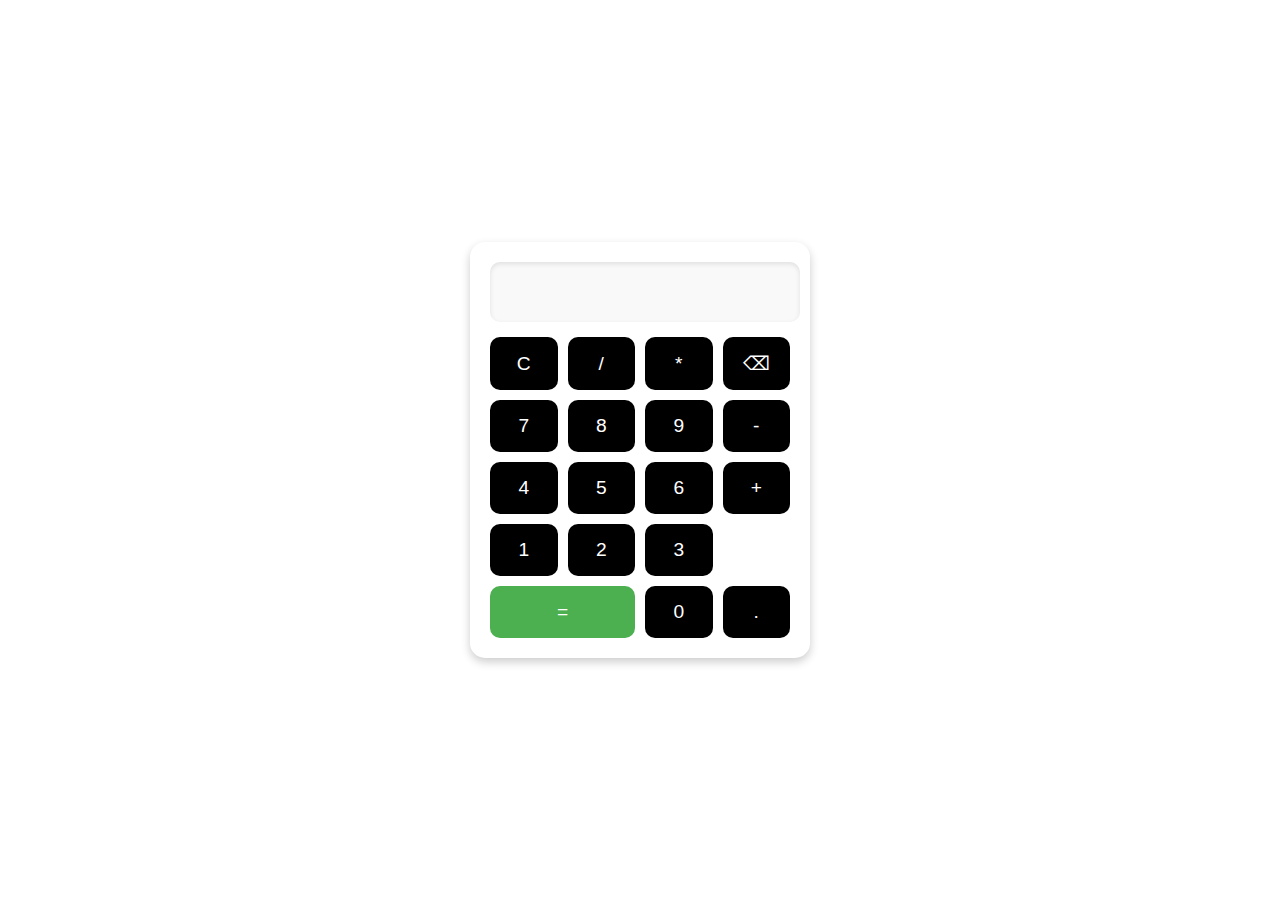
<file: calculator.html>
<!DOCTYPE html>
<html lang="en">
<head>
    <meta charset="UTF-8">
    <meta name="viewport" content="width=device-width, initial-scale=1.0">
    <title>Colorful Calculator</title>
    <link rel="stylesheet" href="calculator.css">
    <script src="calculator.js"></script>
</head>
<body>
    <div class="calculator">
        <input type="text" id="result" readonly>
        <div class="buttons">
            <button onclick="clearResult()">C</button>
            <button onclick="appendValue('/')">/</button>
            <button onclick="appendValue('*')">*</button>
            <button onclick="deleteLast()">⌫</button>
            <button onclick="appendValue('7')">7</button>
            <button onclick="appendValue('8')">8</button>
            <button onclick="appendValue('9')">9</button>
            <button onclick="appendValue('-')">-</button>
            <button onclick="appendValue('4')">4</button>
            <button onclick="appendValue('5')">5</button>
            <button onclick="appendValue('6')">6</button>
            <button onclick="appendValue('+')">+</button>
            <button onclick="appendValue('1')">1</button>
            <button onclick="appendValue('2')">2</button>
            <button onclick="appendValue('3')">3</button>
            <button class="equals" onclick="calculate()">=</button>
            <button onclick="appendValue('0')">0</button>
            <button onclick="appendValue('.')">.</button>
        </div>
    </div>
    <script src="script.js"></script>
</body>
</html>
</file>
<file: calculator.css>
body {
    font-family: Arial, sans-serif;
    background-image: url(https://img.freepik.com/premium-vector/science-technology-engineering-math-blue-horizontal-frame_104589-4476.jpg?semt=ais_hybrid);
    display: flex;
    justify-content: center;
    align-items: center;
    height: 100vh;
    margin: 0;
    background-repeat: no-repeat;
    background-size:  100%;
}

.calculator {
    background: white;
    border-radius: 15px;
    box-shadow: 0 4px 10px rgba(0, 0, 0, 0.2);
    padding: 20px;
    width: 300px;
}

#result {
    width: 100%;
    height: 50px;
    text-align: right;
    font-size: 1.5em;
    border: none;
    border-radius: 10px;
    padding: 5px;  
    margin-bottom: 15px;
    background-color: #f9f9f9;
    box-shadow: inset 0 2px 5px rgba(0, 0, 0, 0.1);
}

.buttons {
    display: grid;
    grid-template-columns: repeat(4, 1fr);
    gap: 10px;
}

button {
    background-color:black;
    color: white;
    border: none;
    border-radius: 10px;
    padding: 15px;
    font-size: 1.2em;
    cursor: pointer;
    transition: background 0.3s ease;
}

button:hover {
    background-color: #e65c54;
}

.equals {
    background-color: #4caf50;
    grid-column: span 2;
}

.equals:hover {
    background-color: green;
}
</file>
